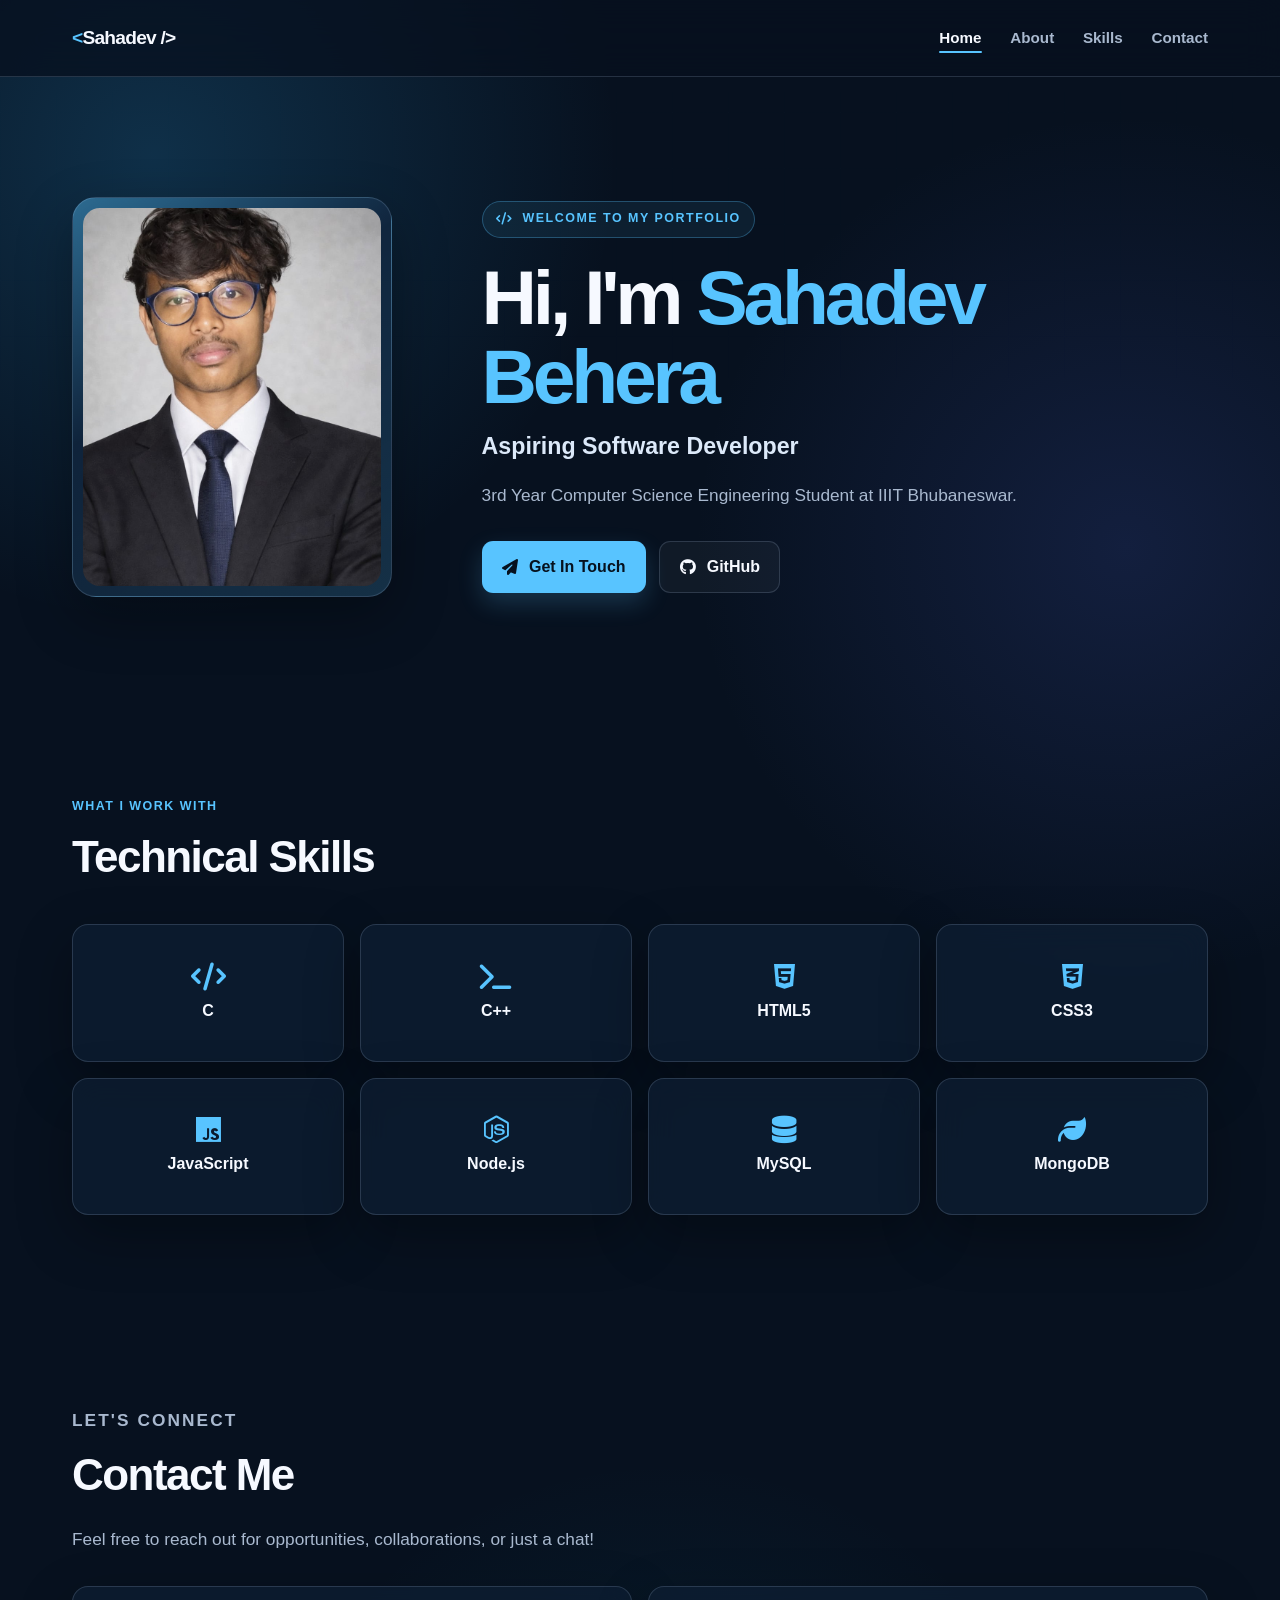
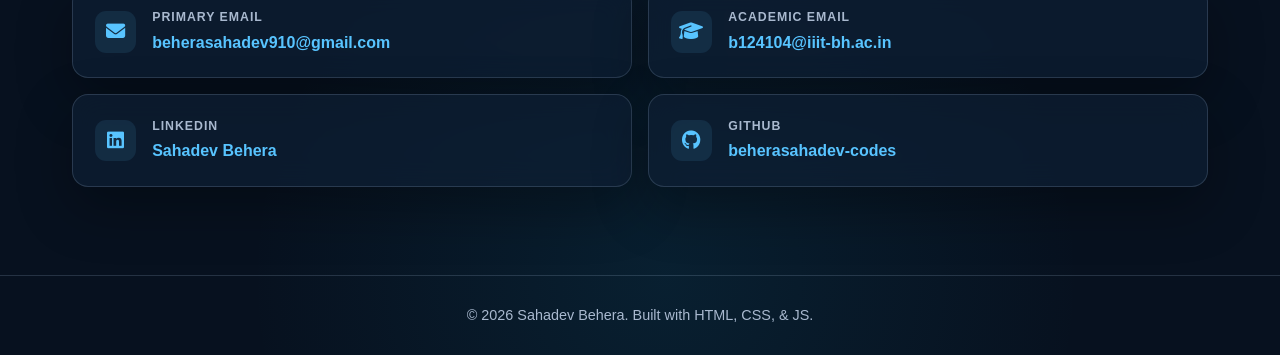
<file: index.html>
<!DOCTYPE html>
<html lang="en">
<head>
    <meta charset="UTF-8">
    <meta name="viewport" content="width=device-width, initial-scale=1.0">
    <meta name="description" content="Portfolio of Sahadev Behera, a Computer Science student and aspiring software developer.">
    <title>Sahadev Behera | Software Developer</title>
    <link rel="icon" href="images/favicon.ico" type="image/x-icon">
    <!-- FontAwesome Icons -->
    <link rel="stylesheet" href="https://cdnjs.cloudflare.com/ajax/libs/font-awesome/6.4.0/css/all.min.css">
    <!-- Main Style -->
    <link rel="stylesheet" href="css/style.css">
</head>
<body>
    <a class="skip-link" href="#main-content">Skip to content</a>

    <!-- Header & Navigation -->
    <header>
        <nav class="navbar" aria-label="Primary navigation">
            <a href="index.html" class="logo">&lt;Sahadev /&gt;</a>
            <button class="nav-toggle" type="button" aria-expanded="false" aria-controls="primary-menu" aria-label="Open navigation menu">
                <i class="fas fa-bars" aria-hidden="true"></i>
            </button>
            <ul class="nav-links" id="primary-menu">
                <li><a href="index.html" class="active">Home</a></li>
                <li><a href="about.html">About</a></li>
                <li><a href="#skills">Skills</a></li>
                <li><a href="#contact">Contact</a></li>
            </ul>
        </nav>
    </header>

    <!-- Hero Section -->
    <main id="main-content">
    <section class="hero">
        <div class="hero-container">
            
            <!-- Image Box (Left Side) -->
            <div class="hero-image-box">
                <!-- IMPORTANT: Make sure your image inside 'images/' folder is named 'sahadev.png' -->
                <img src="images/sahadev.png" alt="Sahadev Behera" class="profile-photo-boxed">
            </div>

            <!-- Text Content (Right Side) -->
            <div class="hero-content-boxed">
                <span class="badge"><i class="fas fa-code" aria-hidden="true"></i> Welcome to my portfolio</span>
                <h1>Hi, I'm <span class="highlight">Sahadev Behera</span></h1>
                <h2>Aspiring Software Developer</h2>
                <p>3rd Year Computer Science Engineering Student at IIIT Bhubaneswar.</p>
                
                <!-- Buttons Container -->
                <div class="cta-buttons-boxed">
                    <a href="#contact" class="btn primary-btn">
                        <i class="fas fa-paper-plane"></i> Get In Touch
                    </a>
                    <a href="https://github.com/beherasahadev-codes" target="_blank" rel="noopener noreferrer" class="btn secondary-btn">
                        <i class="fab fa-github"></i> GitHub
                    </a>
                </div>
            </div>

        </div>
    </section>

    <!-- Skills Section -->
    <section id="skills" class="skills-section">
        <p class="section-kicker">What I work with</p>
        <h2>Technical Skills</h2>
        <div class="skills-grid">
            <div class="skill-card"><i class="fas fa-code"></i> C</div>
            <div class="skill-card"><i class="fas fa-terminal"></i> C++</div>
            <div class="skill-card"><i class="fab fa-html5"></i> HTML5</div>
            <div class="skill-card"><i class="fab fa-css3-alt"></i> CSS3</div>
            <div class="skill-card"><i class="fab fa-js"></i> JavaScript</div>
            <div class="skill-card"><i class="fab fa-node-js"></i> Node.js</div>
            <div class="skill-card"><i class="fas fa-database"></i> MySQL</div>
            <div class="skill-card"><i class="fas fa-leaf"></i> MongoDB</div>
        </div>
    </section>

    <!-- Contact Section -->
    <section id="contact" class="contact-section">
        <p class="section-kicker">Let&apos;s connect</p>
        <h2>Contact Me</h2>
        <p>Feel free to reach out for opportunities, collaborations, or just a chat!</p>
        
        <div class="contact-grid">
            <div class="contact-item">
                <i class="fas fa-envelope"></i>
                <div>
                    <h4>Primary Email</h4>
                    <a href="mailto:beherasahadev910@gmail.com">beherasahadev910@gmail.com</a>
                </div>
            </div>
            <div class="contact-item">
                <i class="fas fa-graduation-cap"></i>
                <div>
                    <h4>Academic Email</h4>
                    <a href="mailto:b124104@iiit-bh.ac.in">b124104@iiit-bh.ac.in</a>
                </div>
            </div>
            <div class="contact-item">
                <i class="fab fa-linkedin"></i>
                <div>
                    <h4>LinkedIn</h4>
                <a href="https://www.linkedin.com/in/sahadev-behera-0793b9331/" target="_blank" rel="noopener noreferrer">Sahadev Behera</a>
                </div>
            </div>
            <div class="contact-item">
                <i class="fab fa-github"></i>
                <div>
                    <h4>GitHub</h4>
                <a href="https://github.com/beherasahadev-codes" target="_blank" rel="noopener noreferrer">beherasahadev-codes</a>
                </div>
            </div>
        </div>
    </section>
    </main>

    <!-- Footer -->
    <footer>
        <p>&copy; <span id="year"></span> Sahadev Behera. Built with HTML, CSS, & JS.</p>
    </footer>

    <script src="js/main.js"></script>
</body>
</html>
</file>
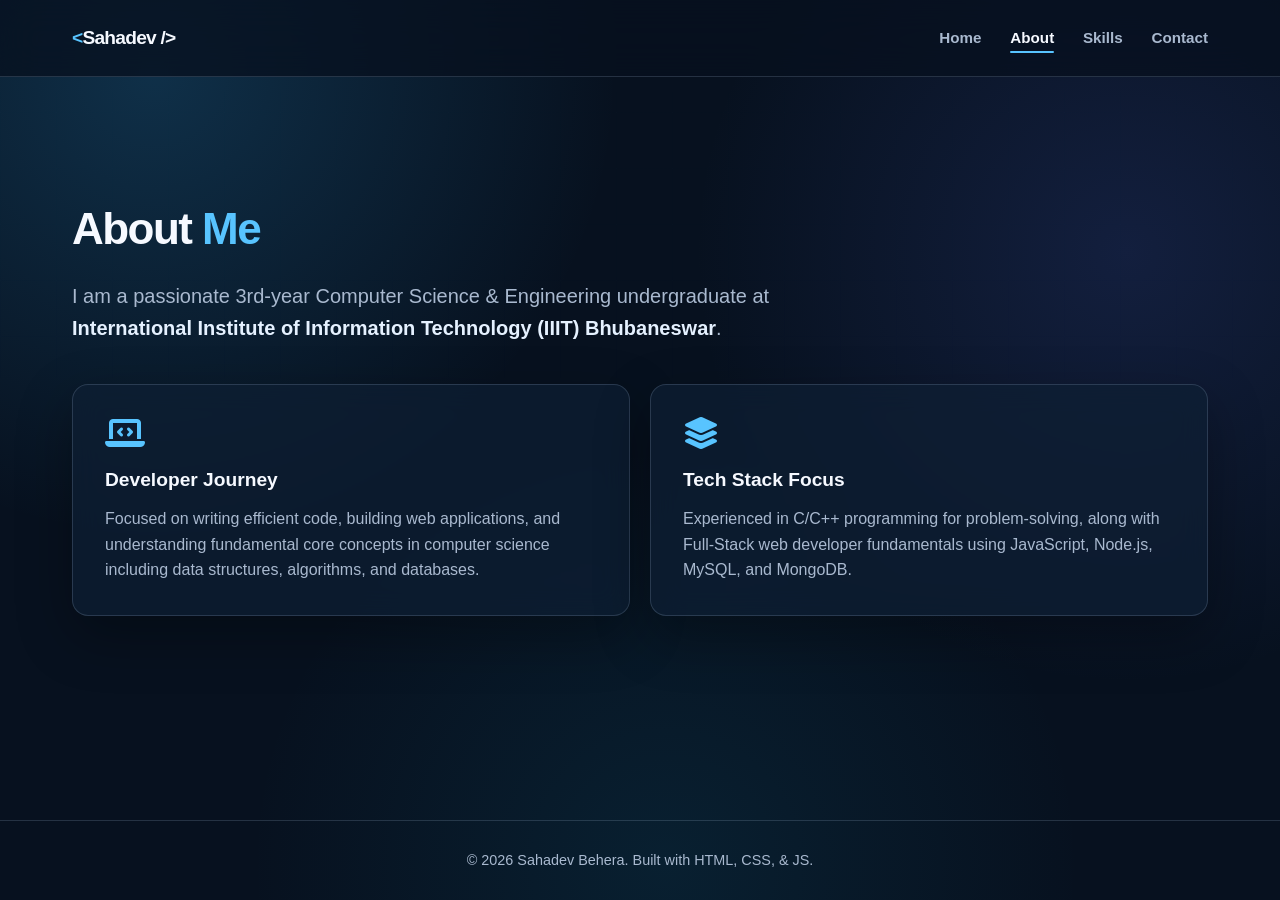
<file: about.html>
<!DOCTYPE html>
<html lang="en">
<head>
    <meta charset="UTF-8">
    <meta name="viewport" content="width=device-width, initial-scale=1.0">
    <meta name="description" content="Learn more about Sahadev Behera, a Computer Science student and aspiring software developer.">
    <title>About | Sahadev Behera</title>
    <link rel="icon" href="images/favicon.ico" type="image/x-icon">
    <link rel="stylesheet" href="https://cdnjs.cloudflare.com/ajax/libs/font-awesome/6.4.0/css/all.min.css">
    <link rel="stylesheet" href="css/style.css">
</head>
<body>
    <a class="skip-link" href="#main-content">Skip to content</a>

    <header>
        <nav class="navbar" aria-label="Primary navigation">
            <a href="index.html" class="logo">&lt;Sahadev /&gt;</a>
            <button class="nav-toggle" type="button" aria-expanded="false" aria-controls="primary-menu" aria-label="Open navigation menu">
                <i class="fas fa-bars" aria-hidden="true"></i>
            </button>
            <ul class="nav-links" id="primary-menu">
                <li><a href="index.html">Home</a></li>
                <li><a href="about.html" class="active">About</a></li>
                <li><a href="index.html#skills">Skills</a></li>
                <li><a href="index.html#contact">Contact</a></li>
            </ul>
        </nav>
    </header>

    <main id="main-content">
    <section class="about-hero">
        <div class="about-container">
            <h1>About <span class="highlight">Me</span></h1>
            <p class="about-lead">
                I am a passionate 3rd-year Computer Science & Engineering undergraduate at 
                <strong>International Institute of Information Technology (IIIT) Bhubaneswar</strong>.
            </p>

            <div class="about-cards">
                <div class="info-card">
                    <i class="fas fa-laptop-code"></i>
                    <h3>Developer Journey</h3>
                    <p>Focused on writing efficient code, building web applications, and understanding fundamental core concepts in computer science including data structures, algorithms, and databases.</p>
                </div>
                <div class="info-card">
                    <i class="fas fa-layer-group"></i>
                    <h3>Tech Stack Focus</h3>
                    <p>Experienced in C/C++ programming for problem-solving, along with Full-Stack web developer fundamentals using JavaScript, Node.js, MySQL, and MongoDB.</p>
                </div>
            </div>
        </div>
    </section>
    </main>

    <footer>
        <p>&copy; <span id="year"></span> Sahadev Behera. Built with HTML, CSS, & JS.</p>
    </footer>

    <script src="js/main.js"></script>
</body>
</html>
</file>
<file: css/style.css>
:root {
    --bg-color: #07111f;
    --surface: rgba(15, 31, 52, 0.72);
    --surface-strong: rgba(19, 39, 65, 0.9);
    --text-color: #f6f9ff;
    --text-muted: #a9b9cf;
    --accent-color: #58c4ff;
    --accent-hover: #98ddff;
    --accent-deep: #1689c4;
    --border-color: rgba(196, 224, 255, 0.16);
    --shadow: 0 20px 55px rgba(0, 0, 0, 0.32);
}

* { box-sizing: border-box; margin: 0; padding: 0; }

html { scroll-behavior: smooth; scroll-padding-top: 5.5rem; }

body {
    min-height: 100vh;
    display: flex;
    flex-direction: column;
    position: relative;
    overflow-x: hidden;
    background:
        radial-gradient(circle at 12% 8%, rgba(44, 157, 220, .22), transparent 29rem),
        radial-gradient(circle at 88% 28%, rgba(70, 91, 196, .19), transparent 27rem),
        radial-gradient(circle at 52% 96%, rgba(20, 151, 191, .11), transparent 26rem),
        #07111f;
    color: var(--text-color);
    font-family: 'Segoe UI', Tahoma, Geneva, Verdana, sans-serif;
    line-height: 1.6;
}

body::before {
    content: '';
    position: fixed;
    z-index: -1;
    inset: 0;
    pointer-events: none;
    opacity: .32;
    background-image:
        linear-gradient(rgba(144, 204, 255, .035) 1px, transparent 1px),
        linear-gradient(90deg, rgba(144, 204, 255, .035) 1px, transparent 1px);
    background-size: 3.5rem 3.5rem;
    mask-image: linear-gradient(to bottom, rgba(0,0,0,.8), transparent 82%);
}

a { color: var(--accent-color); text-decoration: none; transition: color .2s ease, transform .2s ease, border-color .2s ease; }
a:hover { color: var(--accent-hover); }
a:focus-visible, button:focus-visible { outline: 3px solid var(--accent-color); outline-offset: 4px; }

.skip-link { position: fixed; z-index: 200; top: -5rem; left: 1rem; padding: .7rem 1rem; border-radius: .5rem; background: var(--accent-color); color: #06111e; font-weight: 700; }
.skip-link:focus { top: 1rem; }

header { position: sticky; top: 0; z-index: 100; background: rgba(7, 17, 31, .76); border-bottom: 1px solid var(--border-color); backdrop-filter: blur(18px); }
.navbar { width: min(1200px, 100%); margin: 0 auto; min-height: 4.75rem; padding: 0 2rem; display: flex; align-items: center; justify-content: space-between; }
.logo { color: var(--text-color); font-size: 1.2rem; font-weight: 800; letter-spacing: -.04em; }
.logo::first-letter { color: var(--accent-color); }
.nav-links { display: flex; list-style: none; gap: 1.8rem; }
.nav-links a { position: relative; color: var(--text-muted); font-size: .95rem; font-weight: 650; }
.nav-links a::after { content: ''; position: absolute; left: 0; right: 0; bottom: -.45rem; height: 2px; border-radius: 2px; background: var(--accent-color); transform: scaleX(0); transition: transform .2s ease; }
.nav-links a:hover, .nav-links a.active { color: var(--text-color); }
.nav-links a:hover::after, .nav-links a.active::after { transform: scaleX(1); }
.nav-toggle { display: none; border: 0; background: transparent; color: var(--text-color); font-size: 1.25rem; cursor: pointer; }

main { flex: 1; }
.hero, .about-hero, .skills-section, .contact-section { width: min(1200px, 100%); margin: 0 auto; padding-left: 2rem; padding-right: 2rem; }
.hero { padding-top: clamp(4rem, 10vw, 7.5rem); padding-bottom: clamp(4rem, 9vw, 7rem); }
.hero-container { display: grid; grid-template-columns: minmax(230px, 320px) minmax(0, 1fr); align-items: center; gap: clamp(2.5rem, 7vw, 6.5rem); }
.hero-image-box { width: 100%; aspect-ratio: 4 / 5; padding: .6rem; overflow: hidden; border: 1px solid var(--border-color); border-radius: 1.5rem; background: linear-gradient(145deg, rgba(88,196,255,.42), rgba(20,42,70,.55) 40%, rgba(88,196,255,.18)); box-shadow: var(--shadow); }
.profile-photo-boxed { width: 100%; height: 100%; object-fit: cover; border-radius: 1.05rem; filter: saturate(.95) contrast(1.04); }
.hero-content-boxed { max-width: 720px; }
.badge, .section-kicker { color: var(--accent-color); font-size: .78rem; font-weight: 800; letter-spacing: .12em; text-transform: uppercase; }
.badge { display: inline-flex; gap: .55rem; align-items: center; padding: .45rem .85rem; border: 1px solid rgba(88,196,255,.3); border-radius: 999px; background: rgba(88,196,255,.08); }
.hero h1 { max-width: 700px; margin: 1.25rem 0 .8rem; font-size: clamp(2.65rem, 6vw, 5.25rem); line-height: 1.03; letter-spacing: -.055em; }
.highlight { color: var(--accent-color); }
.hero h2 { color: #dce9f9; font-size: clamp(1.15rem, 2.5vw, 1.45rem); font-weight: 600; }
.hero-content-boxed p, .about-lead, .contact-section > p { max-width: 650px; margin-top: 1rem; color: var(--text-muted); font-size: 1.08rem; }
.cta-buttons-boxed { display: flex; flex-wrap: wrap; gap: .85rem; margin-top: 2rem; }
.btn { display: inline-flex; align-items: center; justify-content: center; gap: .7rem; min-height: 3.05rem; padding: .75rem 1.2rem; border: 1px solid transparent; border-radius: .7rem; font-weight: 750; }
.btn:hover { transform: translateY(-2px); }
.primary-btn { color: #06111e; background: var(--accent-color); box-shadow: 0 10px 24px rgba(88,196,255,.2); }
.primary-btn:hover { color: #06111e; background: var(--accent-hover); }
.secondary-btn { color: var(--text-color); border-color: var(--border-color); background: rgba(255,255,255,.04); }
.secondary-btn:hover { border-color: var(--accent-color); color: var(--text-color); background: rgba(88,196,255,.1); }

.skills-section, .contact-section { padding-top: clamp(3.5rem, 7vw, 5.5rem); padding-bottom: clamp(3.5rem, 7vw, 5.5rem); }
.skills-section h2, .contact-section h2, .about-hero h1 { margin-top: .3rem; font-size: clamp(2rem, 4vw, 2.75rem); letter-spacing: -.035em; }
.skills-grid { display: grid; grid-template-columns: repeat(4, 1fr); gap: 1rem; margin-top: 2rem; }
.skill-card, .info-card, .contact-item { border: 1px solid var(--border-color); background: var(--surface); box-shadow: var(--shadow); backdrop-filter: blur(14px); }
.skill-card { min-height: 8.6rem; padding: 1.35rem 1rem; border-radius: 1rem; display: grid; place-items: center; align-content: center; gap: .45rem; font-weight: 750; transition: transform .2s ease, border-color .2s ease, background .2s ease; }
.skill-card i { color: var(--accent-color); font-size: 1.75rem; }
.skill-card:hover, .info-card:hover { transform: translateY(-5px); border-color: rgba(88,196,255,.7); background: var(--surface-strong); }

.about-hero { padding-top: clamp(4.5rem, 9vw, 7rem); padding-bottom: clamp(4rem, 8vw, 6.5rem); }
.about-lead { max-width: 760px; font-size: clamp(1.1rem, 2vw, 1.25rem); }
.about-lead strong { color: #e5f1ff; }
.about-cards { display: grid; grid-template-columns: repeat(2, 1fr); gap: 1.25rem; margin-top: 2.5rem; }
.info-card { padding: 2rem; border-radius: 1rem; transition: transform .2s ease, border-color .2s ease, background .2s ease; }
.info-card i { color: var(--accent-color); font-size: 2rem; margin-bottom: 1rem; }
.info-card h3 { margin-bottom: .65rem; font-size: 1.2rem; }
.info-card p { color: var(--text-muted); }

.contact-grid { display: grid; grid-template-columns: repeat(2, 1fr); gap: 1rem; margin-top: 2rem; }
.contact-item { min-width: 0; padding: 1.35rem; border-radius: 1rem; display: flex; align-items: center; gap: 1rem; }
.contact-item > i { width: 2.6rem; height: 2.6rem; display: grid; place-items: center; flex: 0 0 auto; border-radius: .7rem; color: var(--accent-color); background: rgba(88,196,255,.1); font-size: 1.2rem; }
.contact-item > div { min-width: 0; }
.contact-item h4 { margin-bottom: .12rem; color: var(--text-muted); font-size: .77rem; letter-spacing: .08em; text-transform: uppercase; }
.contact-item a { overflow-wrap: anywhere; font-weight: 650; }

footer { margin-top: auto; padding: 1.75rem 2rem; border-top: 1px solid var(--border-color); color: var(--text-muted); text-align: center; font-size: .9rem; }

@media (max-width: 760px) {
    .navbar { min-height: 4.25rem; padding: 0 1.25rem; }
    .nav-toggle { display: inline-grid; place-items: center; width: 2.6rem; height: 2.6rem; border: 1px solid var(--border-color); border-radius: .6rem; }
    .nav-links { position: absolute; top: calc(100% + .6rem); left: 1rem; right: 1rem; display: none; padding: .65rem; gap: .15rem; border: 1px solid var(--border-color); border-radius: .8rem; background: rgba(7,17,31,.97); box-shadow: var(--shadow); }
    .nav-links.is-open { display: grid; }
    .nav-links a { display: block; padding: .75rem .85rem; border-radius: .5rem; }
    .nav-links a:hover, .nav-links a.active { background: rgba(88,196,255,.1); }
    .nav-links a::after { display: none; }
    .hero, .about-hero, .skills-section, .contact-section { padding-left: 1.25rem; padding-right: 1.25rem; }
    .hero-container { grid-template-columns: 1fr; text-align: center; }
    .hero-image-box { width: min(290px, 78vw); margin: 0 auto; }
    .hero-content-boxed { margin: 0 auto; }
    .cta-buttons-boxed { justify-content: center; }
    .skills-grid { grid-template-columns: repeat(2, 1fr); }
    .about-cards, .contact-grid { grid-template-columns: 1fr; }
}

@media (max-width: 420px) {
    .cta-buttons-boxed { display: grid; }
    .btn { width: 100%; }
    .skill-card { min-height: 7.5rem; }
}

@media (prefers-reduced-motion: reduce) {
    *, *::before, *::after { scroll-behavior: auto !important; transition-duration: .01ms !important; }
}
</file>
